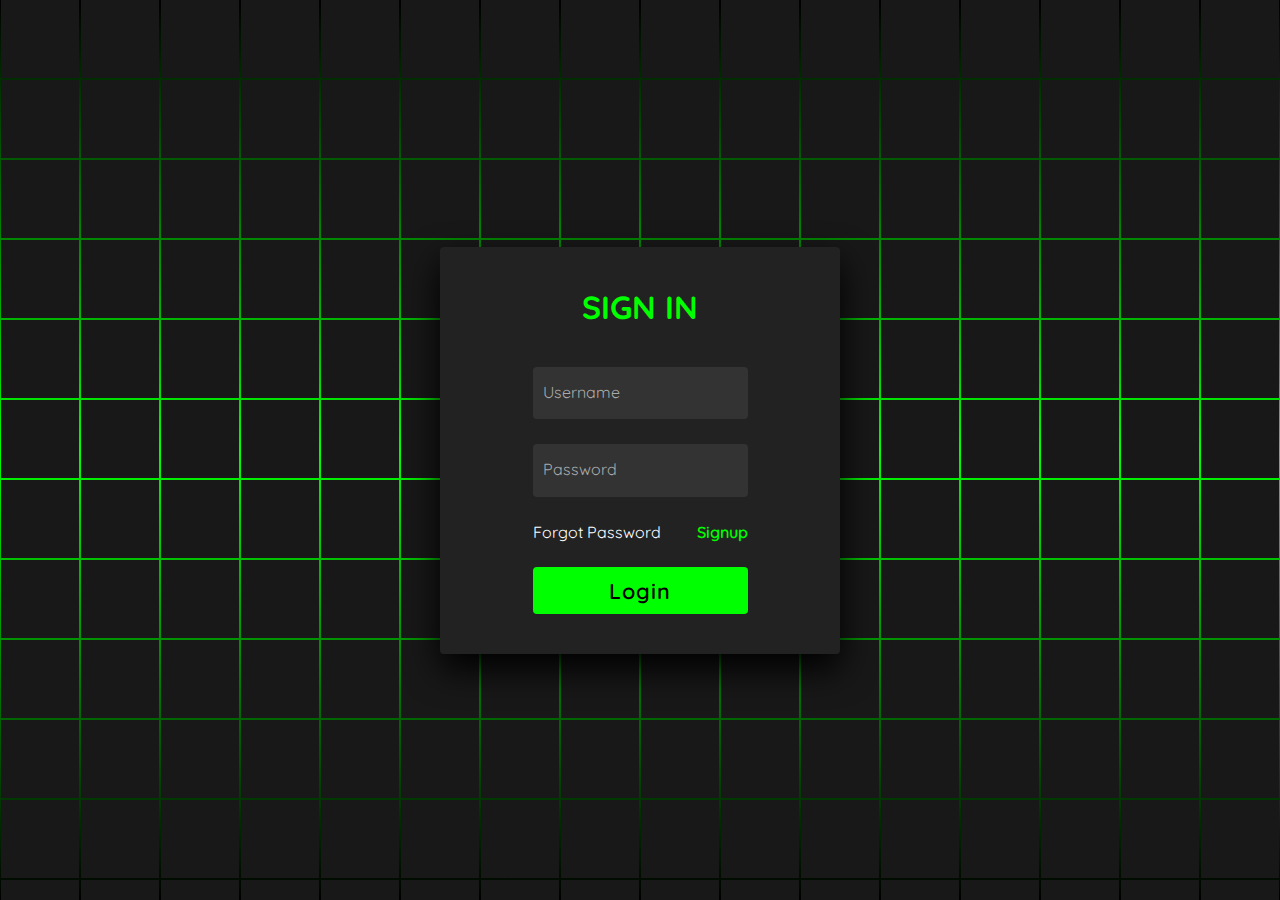
<file: login.html>
<!DOCTYPE html>
<html lang="en" >
<head>
  <meta charset="UTF-8">
  <title>CodePen - Animated Login Form using Html &amp; CSS Only</title>
  <link rel="stylesheet" href="evans.css">

</head>
<body>
<!-- partial:index.partial.html -->
<section>

    <span></span>
    <span></span>
    <span></span>
    <span></span>
    <span></span>
    <span></span>
    <span></span>
    <span></span>
    <span></span>
    <span></span>
    <span></span>
    <span></span>
    <span></span>
    <span></span>
    <span></span>
    <span></span>
    <span></span>
    <span></span>
    <span></span>
    <span></span>
    <span></span>
    <span></span>
    <span></span>
    <span></span>
    <span></span>
    <span></span>
    <span></span>
    <span></span>
    <span></span>
    <span></span>
    <span></span>
    <span></span>
    <span></span>
    <span></span>
    <span></span>
    <span></span>
    <span></span>
    <span></span>
    <span></span>
    <span></span>
    <span></span>
    <span></span>
    <span></span>
    <span></span>
    <span></span>
    <span></span>
    <span></span>
    <span></span>
    <span></span>
    <span></span>
    <span></span>
    <span></span>
    <span></span>
    <span></span>
    <span></span>
    <span></span>
    <span></span>
    <span></span>
    <span></span>
    <span></span>
    <span></span>
    <span></span>
    <span></span>
    <span></span>
    <span></span>
    <span></span>
    <span></span>
    <span></span>
    <span></span>
    <span></span>
    <span></span>
    <span></span>
    <span></span>
    <span></span>
    <span></span>
    <span></span>
    <span></span>
    <span></span>
    <span></span>
    <span></span>
    <span></span>
    <span></span>
    <span></span>
    <span></span>
    <span></span>
    <span></span>
    <span></span>
    <span></span>
    <span></span>
    <span></span>
    <span></span>
    <span></span>
    <span></span>
    <span></span>
    <span></span>
    <span></span>
    <span></span>
    <span></span>
    <span></span>
    <span></span>
    <span></span>
    <span></span>
    <span></span>
    <span></span>
    <span></span>
    <span></span>
    <span></span>
    <span></span>
    <span></span>
    <span></span>
    <span></span>
    <span></span>
    <span></span>
    <span></span>
    <span></span>
    <span></span>
    <span></span>
    <span></span>
    <span></span>
    <span></span>
    <span></span>
    <span></span>
    <span></span>
    <span></span>
    <span></span>
    <span></span>
    <span></span>
    <span></span>
    <span></span>
    <span></span>
    <span></span>
    <span></span>
    <span></span>
    <span></span>
    <span></span>
    <span></span>
    <span></span>
    <span></span>
    <span></span>
    <span></span>
    <span></span>
    <span></span>
    <span></span>
    <span></span>
    <span></span>
    <span></span>
    <span></span>
    <span></span>
    <span></span>
    <span></span>
    <span></span>
    <span></span>
    <span></span>
    <span></span>
    <span></span>
    <span></span>
    <span></span>
    <span></span>
    <span></span>
    <span></span>
    <span></span>
    <span></span>
    <span></span>
    <span></span>
    <span></span>
    <span></span>
    <span></span>
    <span></span>
    <span></span>
    <span></span>
    <span></span>
    <span></span>
    <span></span>
    <span></span>
    <span></span>
    <span></span>
    <span></span>
    <span></span>
    <span></span>
    <span></span>
    <span></span>
    <span></span>
    <span></span>
    <span></span>
    <span></span>
    <span></span>
    <span></span>
    <span></span>
    <span></span>
    <span></span>
    <span></span>
    <span></span>
    <span></span>
    <span></span>
    <span></span>
    <span></span>
    <span></span>
    <span></span>
    <span></span>
    <span></span>
    <span></span>
    <span></span>
    <span></span>
    <span></span>
    <span></span>
    <span></span>
    <span></span>
    <span></span>
    <span></span>
    <span></span>
    <span></span>
    <span></span>
    <span></span>
    <span></span>
    <span></span>
    <span></span>
    <span></span>
    <span></span>
    <span></span>
    <span></span>
    <span></span>
    <span></span>
    <span></span>
    <span></span>
    <span></span>
    <span></span>
    <span></span>
    <span></span>
    <span></span>
    <span></span>
    <span></span>
    <span></span>
    <span></span>
    <span></span>
    <span></span>
    <span></span>
    <span></span>
    <span></span>
    <span></span>
    <span></span>
    <span></span>
    <span></span>
    <span></span>
    <span></span>
    <span></span>
    <span></span>
    <span></span>
    <span></span>
    <span></span>
    <span></span>
    <span></span>
    <span></span>
    <span></span>
    <span></span>
    <span></span>
    <span></span>
    <span></span>
    <span></span>
    <span></span>
    <span></span>

    <div class="signin">
      <div class="content">
        <h2>Sign In</h2>
        <form action="login.php" method="post">
            <div class="form">
                <div class="inputBox">
                    <input type="text" name="username" required> <!-- Add name attribute for username -->
                    <i>Username</i>
                </div>
                <div class="inputBox">
                    <input type="password" name="password" required> <!-- Add name attribute for password -->
                    <i>Password</i>
                </div>
                <div class="links">
                    <a href="#">Forgot Password</a>
                    <a href="register.html">Signup</a>
                </div>
                <div class="inputBox">
                    <input type="submit" value="Login">
                </div>
            </div>
        </form>
        
          </div>
        </div>
      </div>
    </div>
  </section>
<!-- partial -->
  
</body>
</html>
</file>
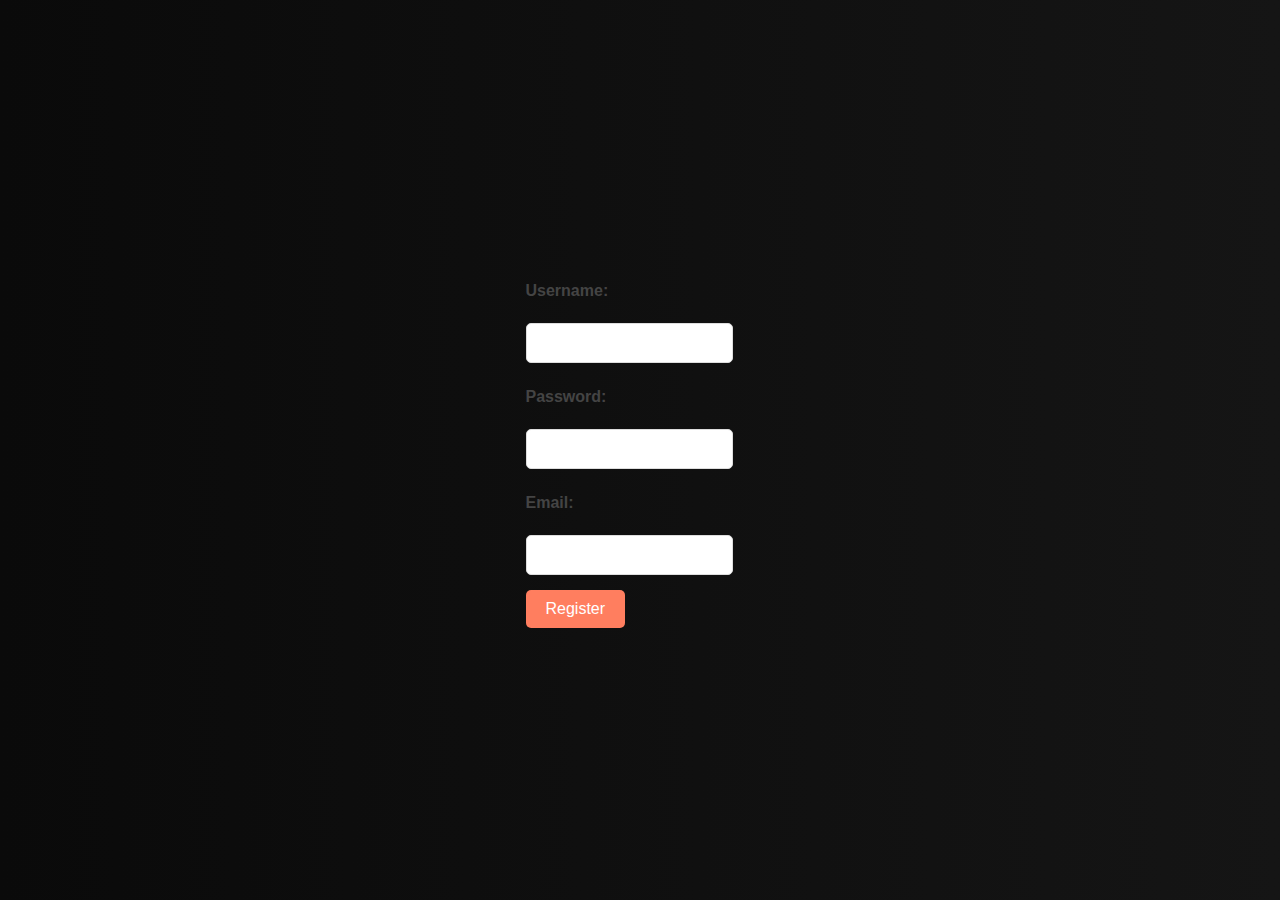
<file: register.html>
<!DOCTYPE html>
<html>
<head>
    <title>Registration</title>
    <link
      rel="stylesheet"
      href="https://cdnjs.cloudflare.com/ajax/libs/font-awesome/6.4.2/css/all.min.css"
    />
    <link rel="stylesheet" href="jacob.css" />
    <title>Login Page | Coding Vibess</title>
</head>
<body>
    <!-- <h2>User Registration</h2> -->
    <form action="register.php" method="post">
        <label for="username">Username:</label><br>
        <input type="text" id="username" name="username" required><br>
        <label for="password">Password:</label><br>
        <input type="password" id="password" name="password" required><br>
        <label for="email">Email:</label><br>
        <input type="email" id="email" name="email" required><br>
        <input type="submit" value="Register">
    </form>
</body>
</html>
</file>
<file: evans.css>
@import url('https://fonts.googleapis.com/css2?family=Quicksand:wght@300;400;500;600;700&display=swap');
*
{
	margin: 0;
	padding: 0;
	box-sizing: border-box;
	font-family: 'Quicksand', sans-serif;
}
body 
{
	display: flex;
	justify-content: center;
	align-items: center;
	min-height: 100vh;
	background: #000;
}
section 
{
	position: absolute;
	width: 100vw;
	height: 100vh;
	display: flex;
	justify-content: center;
	align-items: center;
	gap: 2px;
	flex-wrap: wrap;
	overflow: hidden;
}
section::before 
{
	content: '';
	position: absolute;
	width: 100%;
	height: 100%;
	background: linear-gradient(#000,#0f0,#000);
	animation: animate 5s linear infinite;
}
@keyframes animate 
{
	0%
	{
		transform: translateY(-100%);
	}
	100%
	{
		transform: translateY(100%);
	}
}
section span 
{
	position: relative;
	display: block;
	width: calc(6.25vw - 2px);
	height: calc(6.25vw - 2px);
	background: #181818;
	z-index: 2;
	transition: 1.5s;
}
section span:hover 
{
	background: #0f0;
	transition: 0s;
}

section .signin
{
	position: absolute;
	width: 400px;
  background: #222;  
	z-index: 1000;
	display: flex;
	justify-content: center;
	align-items: center;
	padding: 40px;
	border-radius: 4px;
	box-shadow: 0 15px 35px rgba(0,0,0,9);
}
section .signin .content 
{
	position: relative;
	width: 100%;
	display: flex;
	justify-content: center;
	align-items: center;
	flex-direction: column;
	gap: 40px;
}
section .signin .content h2 
{
	font-size: 2em;
	color: #0f0;
	text-transform: uppercase;
}
section .signin .content .form 
{
	width: 100%;
	display: flex;
	flex-direction: column;
	gap: 25px;
}
section .signin .content .form .inputBox
{
	position: relative;
	width: 100%;
}
section .signin .content .form .inputBox input 
{
	position: relative;
	width: 100%;
	background: #333;
	border: none;
	outline: none;
	padding: 25px 10px 7.5px;
	border-radius: 4px;
	color: #fff;
	font-weight: 500;
	font-size: 1em;
}
section .signin .content .form .inputBox i 
{
	position: absolute;
	left: 0;
	padding: 15px 10px;
	font-style: normal;
	color: #aaa;
	transition: 0.5s;
	pointer-events: none;
}
.signin .content .form .inputBox input:focus ~ i,
.signin .content .form .inputBox input:valid ~ i
{
	transform: translateY(-7.5px);
	font-size: 0.8em;
	color: #fff;
}
.signin .content .form .links 
{
	position: relative;
	width: 100%;
	display: flex;
	justify-content: space-between;
}
.signin .content .form .links a 
{
	color: #fff;
	text-decoration: none;
}
.signin .content .form .links a:nth-child(2)
{
	color: #0f0;
	font-weight: 600;
}
.signin .content .form .inputBox input[type="submit"]
{
	padding: 10px;
	background: #0f0;
	color: #000;
	font-weight: 600;
	font-size: 1.35em;
	letter-spacing: 0.05em;
	cursor: pointer;
}
input[type="submit"]:active
{
	opacity: 0.6;
}
@media (max-width: 900px)
{
	section span 
	{
		width: calc(10vw - 2px);
		height: calc(10vw - 2px);
	}
}
@media (max-width: 600px)
{
	section span 
	{
		width: calc(20vw - 2px);
		height: calc(20vw - 2px);
	}
}
/* CSS for error message */
.error-message {
	color: red;
	font-size: 14px;
	margin-top: 5px;
  }
  
  /* CSS for input field with error */
  .input-error input {
	border-radius: 5px;
	border: 2px solid red;
  }
  

  .sphere {
	background-image: radial-gradient(
	  circle,
	  #000000,
	  #000000,
	  #111111,
	  #111111,
	  #2d2d2d
	);
	height: 300px;
	width: 300px;
	border-radius: 50%;
	display: flex;
	justify-content: center;
	align-items: center;
	transform-style: preserve-3d;
	box-shadow: inset 0 0 10px 1px rgba(51, 51, 51, 0.508),
	  inset 0 0 20px 3px rgba(122, 122, 122, 0.408),
	  inset 0 0 40px 6px rgba(147, 147, 147, 0.232),
	  inset 0 0 40px 10px rgba(178, 178, 178, 0.104);
  }
  .border {
	position: absolute;
	height: 330px;
	width: 330px;
	border-radius: 50%;
	border: 10px solid rgba(16, 155, 255, 0.988);

	animation: spin 10s linear;
	transform: rotateX(0deg) rotateY(0deg) rotateZ(0deg);
  }
</file>
<file: jacob.css>
body {
    font-family: 'Arial', sans-serif;
    background: linear-gradient(to right, #0a0a0a, #151515);
    display: flex;
    justify-content: center;
    align-items: center;
    height: 100vh;
    margin: 0;
    color: #333;
}

.container {
    background: rgba(255, 255, 255, 0.9);
    padding: 20px 30px;
    border-radius: 10px;
    box-shadow: 0 4px 8px rgba(0, 0, 0, 0.1);
    max-width: 400px;
    width: 100%;
    text-align: center;
}

h2 {
    margin-bottom: 20px;
    color: #ff7e5f;
}

label {
    display: block;
    margin: 10px 0 5px;
    font-weight: bold;
    color: #444;
}

input[type="text"],
input[type="password"],
input[type="email"] {
    width: calc(100% - 22px);
    padding: 10px;
    margin-bottom: 15px;
    border: 1px solid #ddd;
    border-radius: 5px;
    font-size: 16px;
    box-sizing: border-box;
}

input[type="submit"] {
    background: #ff7e5f;
    color: white;
    border: none;
    padding: 10px 20px;
    border-radius: 5px;
    cursor: pointer;
    font-size: 16px;
    transition: background 0.3s ease;
}

input[type="submit"]:hover {
    background: #feb47b;
}
</file>
